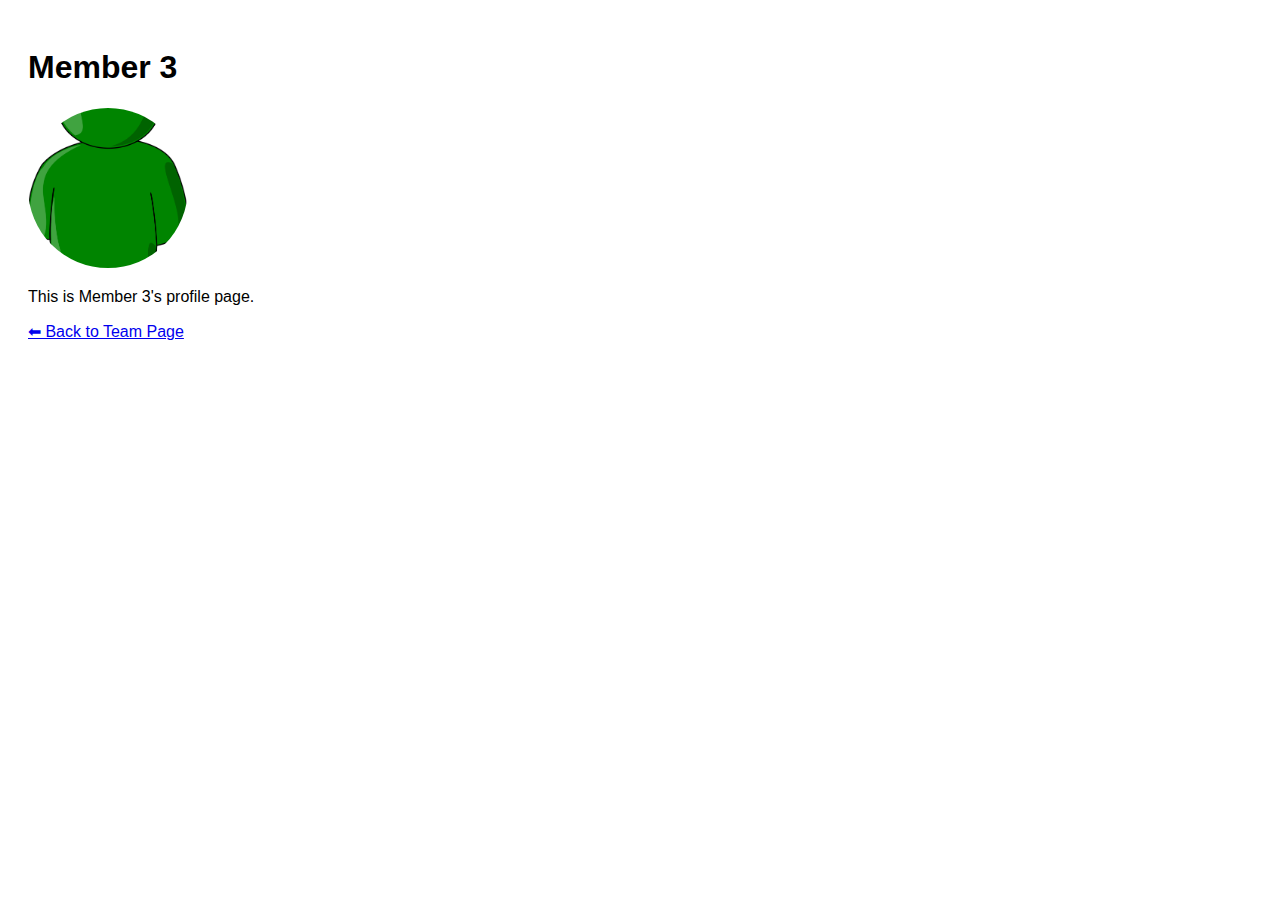
<file: profiles/Member3_profile.html>
<!DOCTYPE html>
<html lang="en">
<head>
  <meta charset="UTF-8">
  <meta name="viewport" content="width=device-width, initial-scale=1.0">
  <title>Member 3 Profile</title>
  <link rel="stylesheet" href="../profiles/Sayed_style.css">
</head>
<body>

<h1>Member 3</h1>

<img src="../images/avatars/Member3_avatar.png" alt="Member 3 Avatar" width="150">

<p>This is Member 3's profile page.</p>

<a href="../index.html">⬅ Back to Team Page</a>

</body>
</html>
</file>
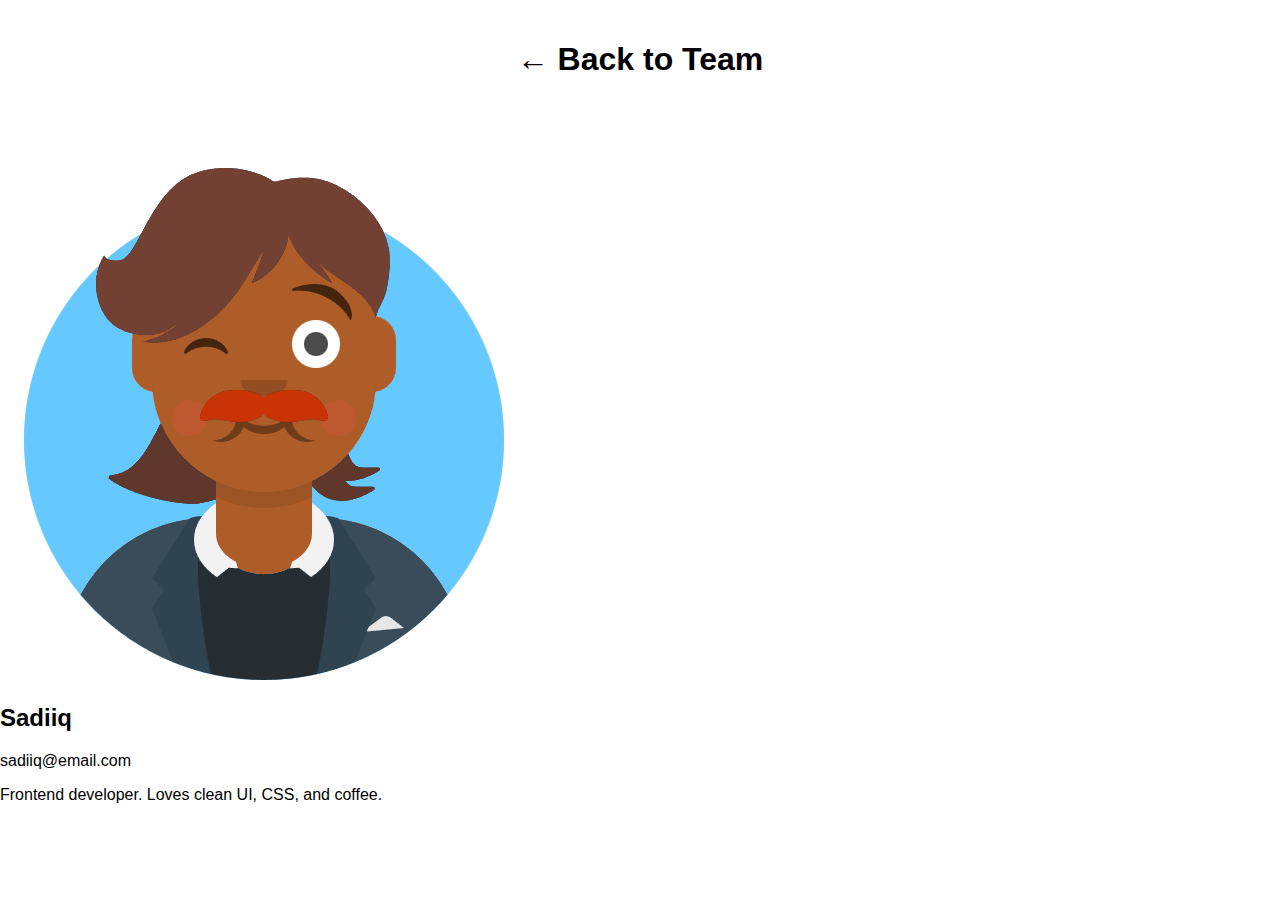
<file: profiles/sadiiq_profile.html>
<!doctype html>
<html lang="en">
  <head>
    <meta charset="UTF-8" />
    <meta name="viewport" content="width=device-width, initial-scale=1.0" />
    <title>Sadiiq Profile</title>
    <link rel="stylesheet" href="../css/style.css" />
  </head>

  <body>
    <header class="team-header">
      <h1>
        <a href="../index.html" class="back-link">
          ← Back to Team
        </a>
      </h1>
    </header>

    <section class="profile-container">
      <div class="profile-card">
        <img
          src="../images/avatars/sadiiq_avatar.png"
          alt="Sadiiq"
          class="profile-avatar"
        />

        <h2>Sadiiq</h2>
        <p class="email">sadiiq@email.com</p>
        <p class="bio">
          Frontend developer. Loves clean UI, CSS, and coffee.
        </p>
      </div>
    </section>
  </body>
</html>
</file>
<file: profiles/Sayed_style.css>
body {
  font-family: Arial, sans-serif;
  padding: 20px;
}

img {
  width: 160px;
  height: 160px;
  border-radius: 50%;
  object-fit: cover;
}
</file>
<file: css/style.css>
body {
  font-family: Arial, sans-serif;
  margin: 0;
  padding: 0;
}

header {
  text-align: center;
  padding: 20px;
}

.team {
  display: flex;
  gap: 20px;
  justify-content: center;
  flex-wrap: wrap;
  padding: 20px;
}

.team-member {
  width: 100px;
  text-align: center;
  border: 1px solid #ddd;
  border-radius: 5px;
  padding: 5px;
}

/* AVATAR SIZE FIX */
.team-member img {
  width: 120px;
  height: 120px;
  border-radius: 10%;
  object-fit: cover;
  display: block;
  margin: 0 auto;
}

a {
  text-decoration: none;
  color: inherit;
}
</file>
